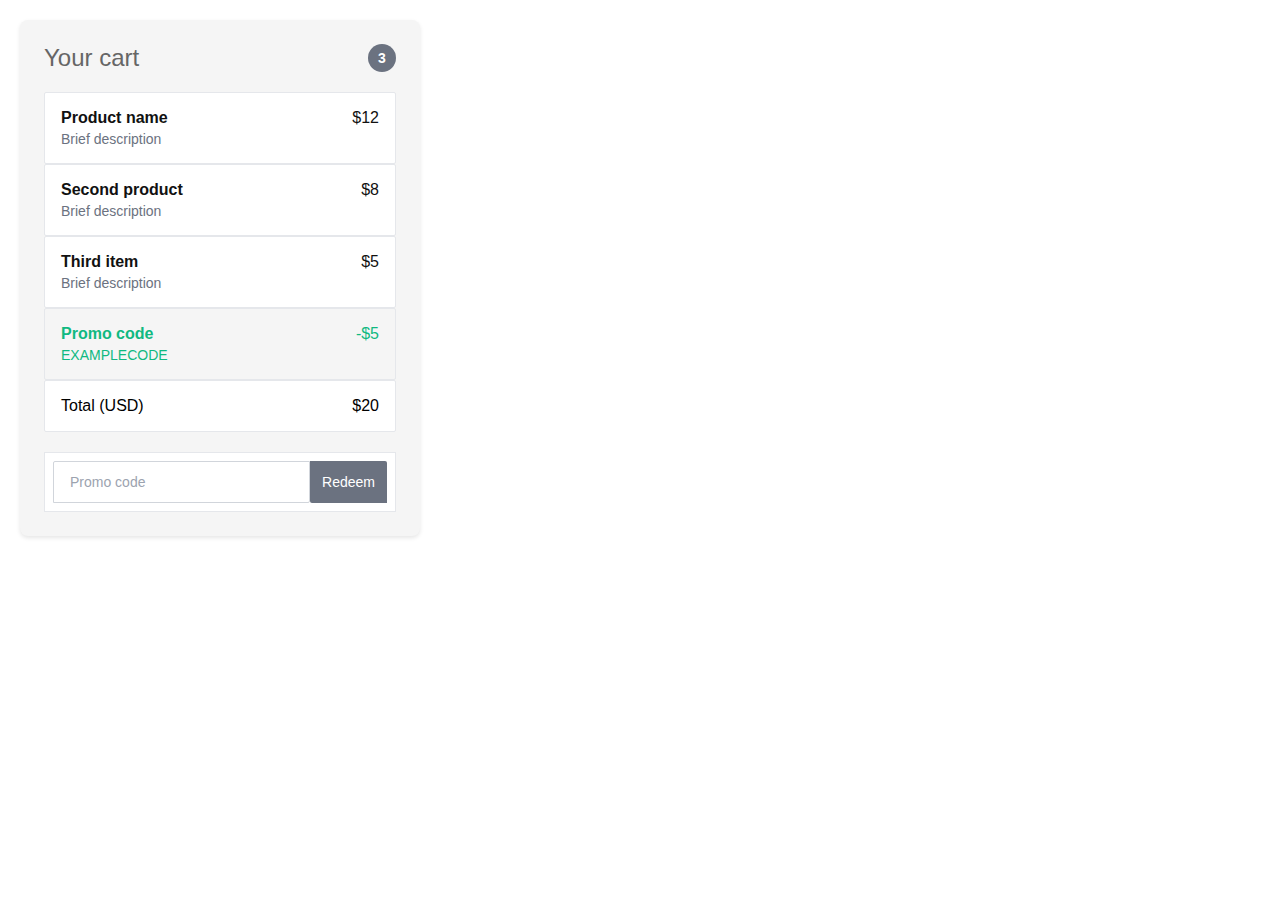
<file: week05/index.html>
<!DOCTYPE html>
<html lang="en">
<head>
    <meta charset="UTF-8">
    <meta name="viewport" content="width=device-width, initial-scale=1.0">
    <title>Shopping Cart</title>
    <link rel="stylesheet" href="main.css">
</head>
<body>
    <div class="cart">
        <div class="cart__header">
            <h1 class="cart__title">Your cart</h1>
            <span class="cart__count">3</span>
        </div>

        <div class="cart__items">
            <div class="cart-item">
                <div class="cart-item__content">
                    <div class="cart-item__name">Product name</div>
                    <div class="cart-item__description">Brief description</div>
                </div>
                <div class="cart-item__price">$12</div>
            </div>

            <div class="cart-item">
                <div class="cart-item__content">
                    <div class="cart-item__name">Second product</div>
                    <div class="cart-item__description">Brief description</div>
                </div>
                <div class="cart-item__price">$8</div>
            </div>

            <div class="cart-item">
                <div class="cart-item__content">
                    <div class="cart-item__name">Third item</div>
                    <div class="cart-item__description">Brief description</div>
                </div>
                <div class="cart-item__price">$5</div>
            </div>

            <div class="cart-item cart-item--discount">
                <div class="cart-item__content">
                    <div class="cart-item__name cart-item__name--promo">Promo code</div>
                    <div class="cart-item__code">EXAMPLECODE</div>
                </div>
                <div class="cart-item__price cart-item__price--discount">-$5</div>
            </div>
        </div>

        <div class="cart-item cart-item--total">
            <span class="cart-item__total-label">Total (USD)</span>
            <span class="cart-item__total-amount">$20</span>
        </div>

        <form class="cart__promo-form">
            <input 
                type="text" 
                class="cart__promo-input" 
                placeholder="Promo code"
                aria-label="Promo code"
            >
            <button type="submit" class="cart__promo-button">Redeem</button>
        </form>
    </div>
</body>
</html>
</file>
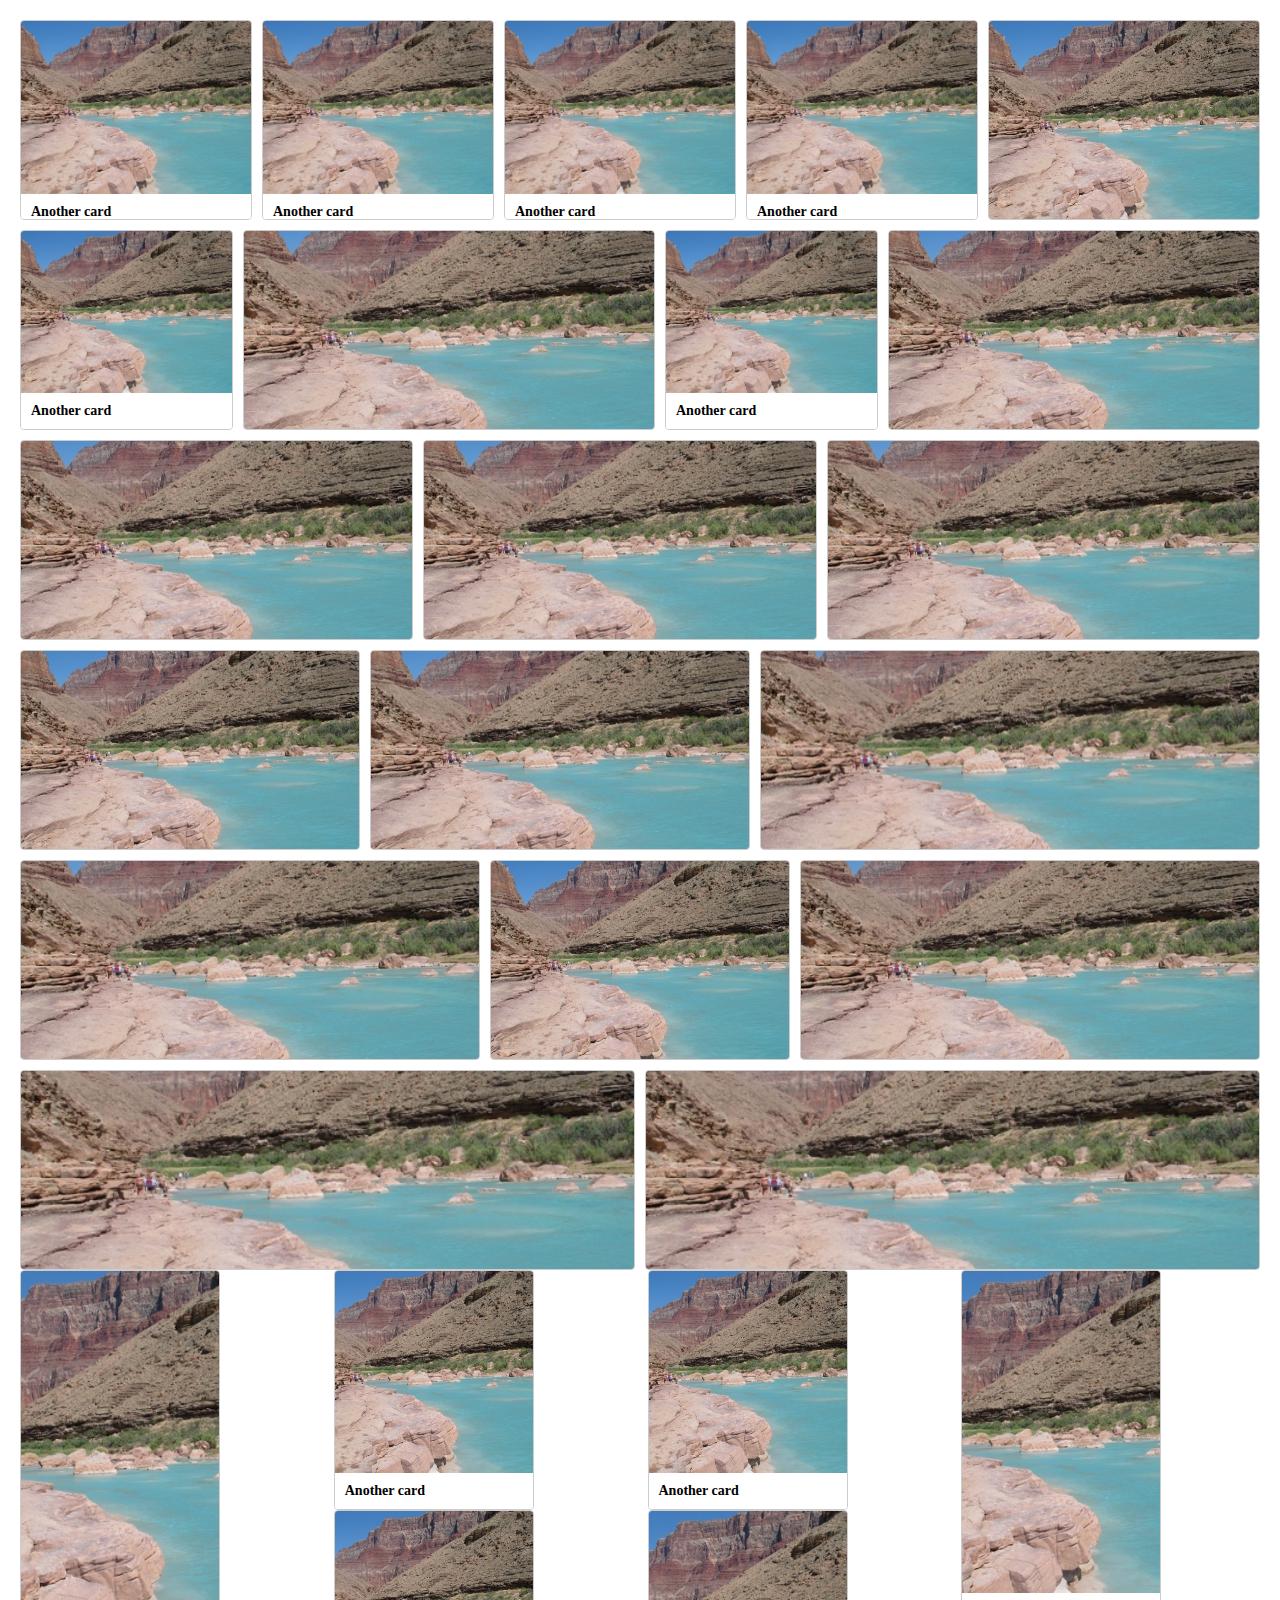
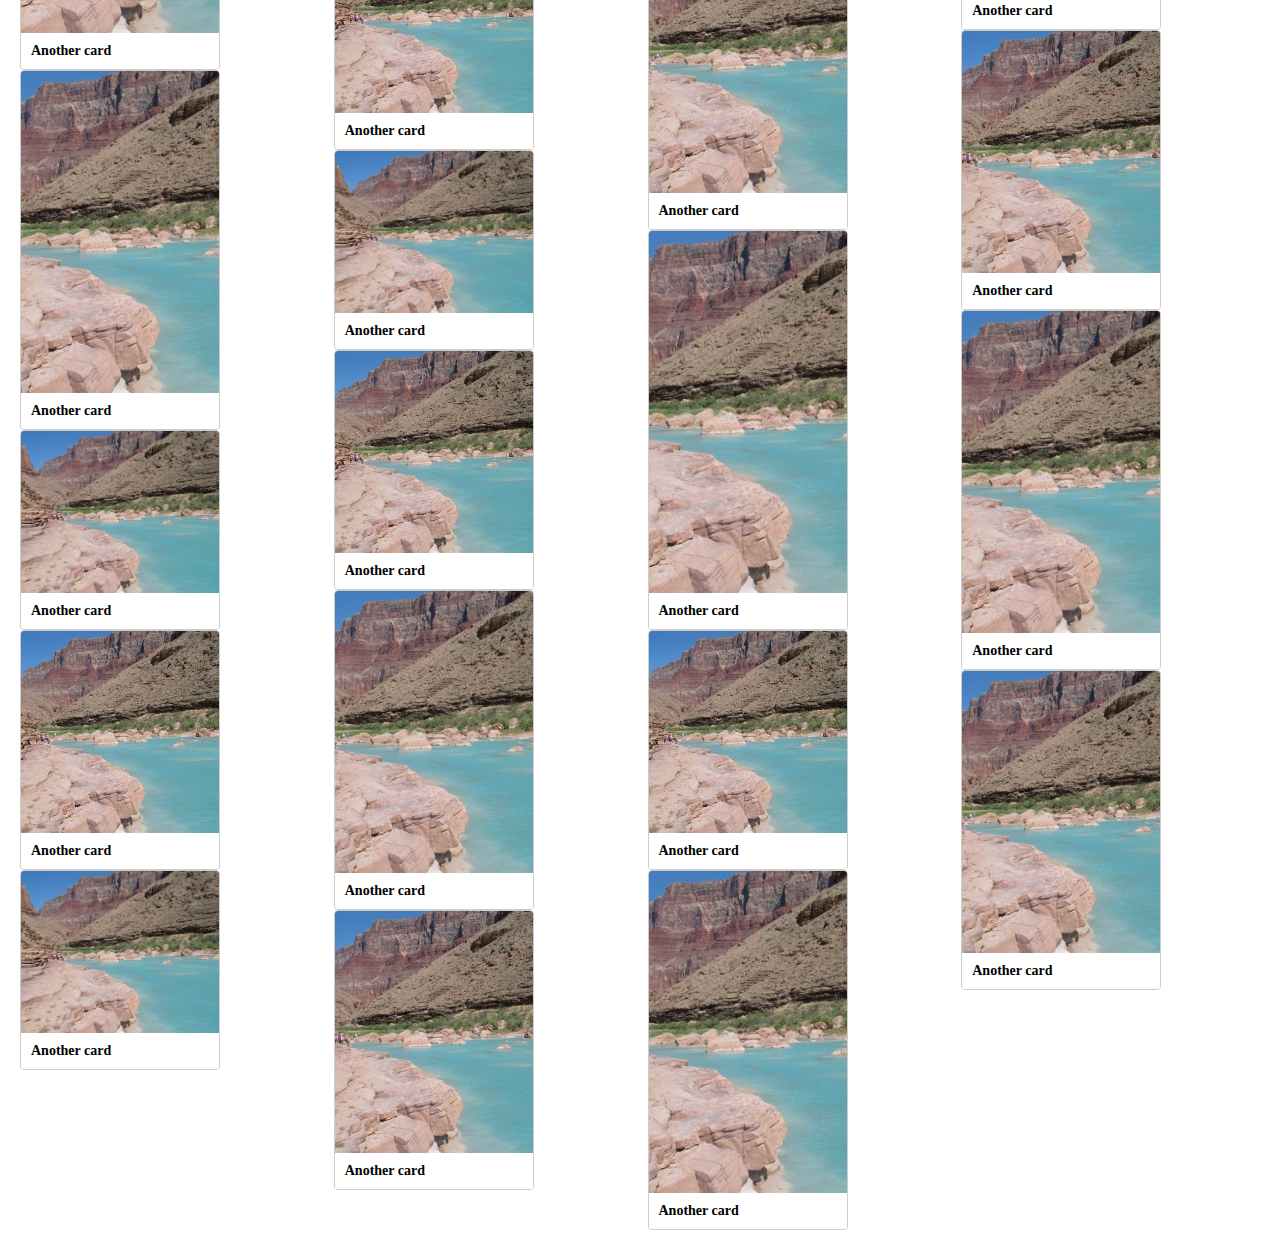
<file: week07/index.html>
<!DOCTYPE html>
<html lang="en">
  <head>
    <meta charset="UTF-8" />
    <meta http-equiv="X-UA-Compatible" content="IE=edge" />
    <meta name="viewport" content="width=device-width, initial-scale=1.0" />
    <title>Document</title>
    <link rel="stylesheet" href="styles.css" />
    <script src="main.js" defer></script>
  </head>
  <body>
    <header></header>
    <main class="card-grid">
      <section class="row-grid"></section>
      <section class="col-grid"></section>
    </main>
  </body>
</html>
</file>
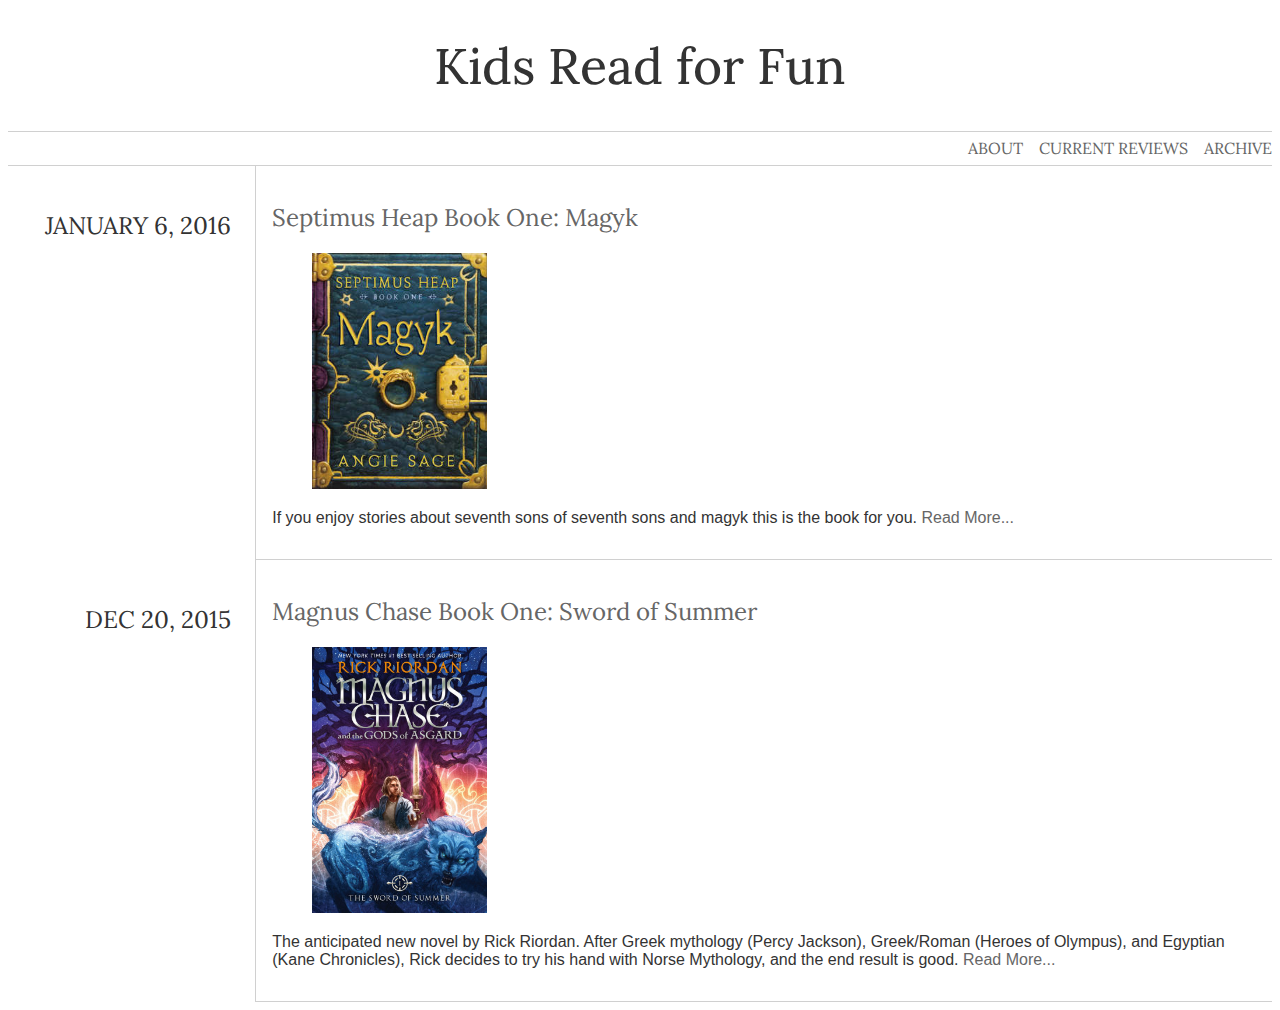
<file: week01/Kids Read for Fun _ Home.html>
<!DOCTYPE html>
<!-- saved from url=(0067)https://byui-cit.github.io/advcss/resources/review-webpage-new.html -->
<html lang="en"><head><meta http-equiv="Content-Type" content="text/html; charset=UTF-8">
    
    <title>Kids Read for Fun | Home</title>
    <meta name="viewport" content="width=device-width, initial-scale=1">
    <link rel="stylesheet" type="text/css" href="./Kids Read for Fun _ Home_files/main.css">
  </head>

  <body>
    <div>
      <header>
        <h1><a href="https://byui-cit.github.io/advcss/resources/review-webpage-new.html#">Kids Read for Fun</a></h1>

        <nav>
          <ul>
            <li><a href="https://byui-cit.github.io/advcss/resources/review-webpage-new.html#">About</a></li>
            <li><a href="https://byui-cit.github.io/advcss/resources/review-webpage-new.html#">Current Reviews</a></li>
            <li><a href="https://byui-cit.github.io/advcss/resources/review-webpage-new.html#">Archive</a></li>
          </ul>
        </nav>
      </header>
      <main>
        <article>
          <h2 class="post-date">January 6, 2016</h2>
          <section class="post-content">
            <h2><a href="https://byui-cit.github.io/advcss/resources/review-webpage-new.html#">Septimus Heap Book One: Magyk</a></h2>
            <figure>
              <img src="./Kids Read for Fun _ Home_files/Magkycover2.jpg" alt="Book cover for Septimus Heap 1">
            </figure>
            <p>
              If you enjoy stories about seventh sons of seventh sons and magyk
              this is the book for you. <a href="https://byui-cit.github.io/advcss/resources/review-webpage-new.html#">Read More...</a>
            </p>
          </section>
        </article>

        <article>
          <h2 class="post-date">Dec 20, 2015</h2>
          <section class="post-content">
            <h2><a href="https://byui-cit.github.io/advcss/resources/review-webpage-new.html#">Magnus Chase Book One: Sword of Summer</a></h2>
            <figure>
              <img src="./Kids Read for Fun _ Home_files/xWuyBAAAQBAJ" alt="Book cover for Magnus Chase 1">
            </figure>
            <p>
              The anticipated new novel by Rick Riordan. After Greek mythology
              (Percy Jackson), Greek/Roman (Heroes of Olympus), and Egyptian
              (Kane Chronicles), Rick decides to try his hand with Norse
              Mythology, and the end result is good.
              <a href="https://byui-cit.github.io/advcss/resources/review-webpage-new.html#">Read More...</a>
            </p>
          </section>
        </article>
      </main>
    </div>
</body></html>
</file>
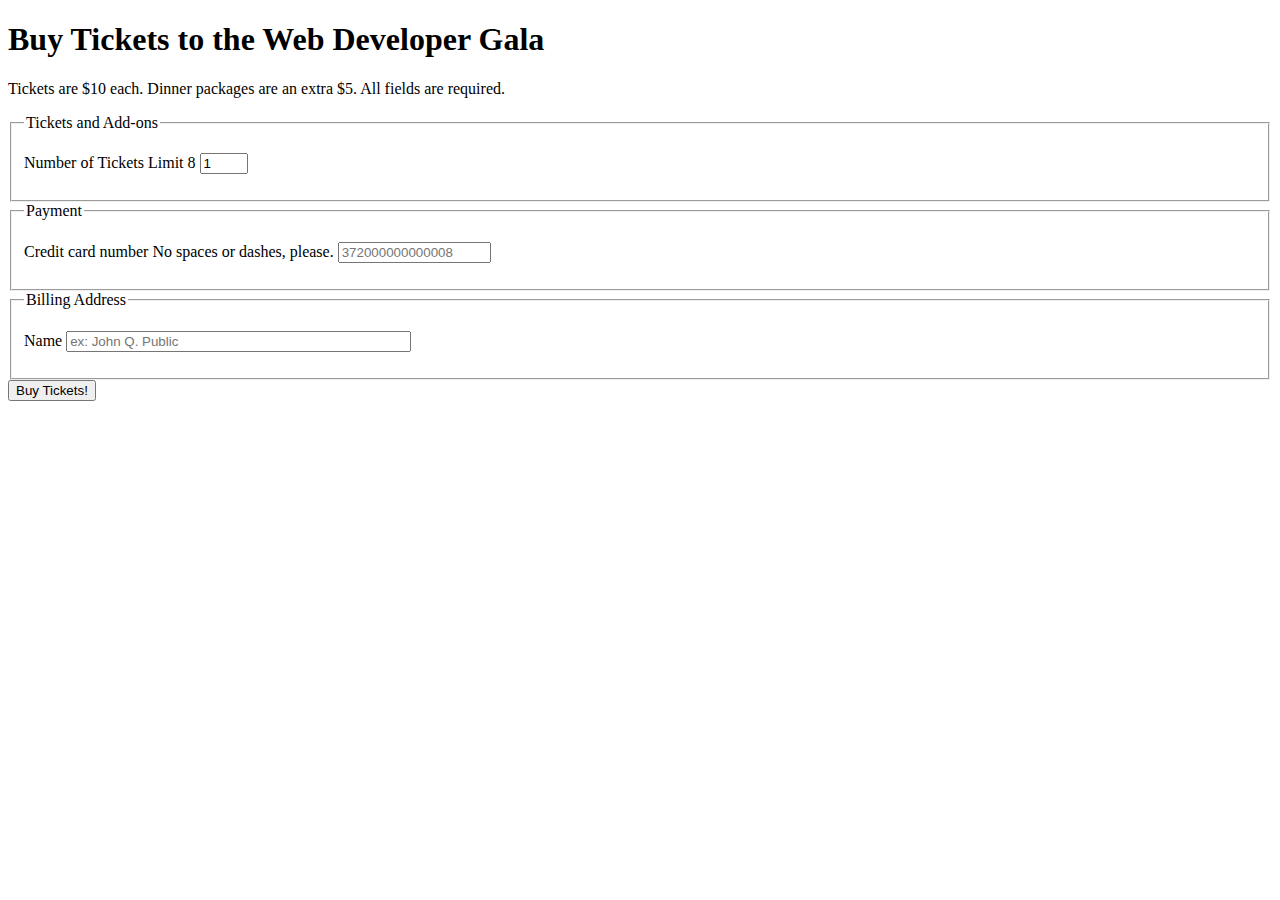
<file: week02/quiz.html>
<!DOCTYPE html>
<html lang="en"><head><meta http-equiv="Content-Type" content="text/html; charset=UTF-8">
    
    <title>Quiz</title>
    <meta name="viewport" content="width=device-width, initial-scale=1">
    <link rel="stylesheet" type="text/css" href="./main.css">
  </head>
    <form method="GET" action="/processor">
        <h1>Buy Tickets to the Web Developer Gala </h1>
        <p>Tickets are $10 each. Dinner packages are an extra $5. All fields are required.</p>
        <fieldset title="fieldset1">
            <legend>Tickets and Add-ons</legend>
            <p>
                <label for="quantity">Number of Tickets</label>
                <span class="help">Limit 8</span>
                <input type="number" value="1" name="quantity" id="quantity" step="1" min="1" max="8" required>
        </p>
            <p>
                <label for="quantity">Dinner Packages</label>
                <span class="help">Serves 2</span>
                <input type="number" value="1" name="quantity" id="quantity" step="1" min="1" max="8">
            </p>
        </fieldset>
        <fieldset title="fieldset2">
            <legend>Payment</legend>
            <p>
                <label for="ccn">Credit card number</label>
                <span class="help">No spaces or dashes, please.</span>
                <input type="text" id="ccn" name="ccn" placeholder= "372000000000008" maxlength="16" size="16" required>
            </p>
            <p>
                <label for="expiration">Expiration date</label>
                <span class="help"><abbr title="Two-digit month">MM </abbr>/<abbr title="Four-digit Year">MM</abbr>YYYY</span>
                <input type="text" id="expiration" name="expiration"  placeholder="01/2018" maxlength="7" size="7" required>
            </p>
        </fieldset>
        <fieldset title="fieldset3">
            <legend>Billing Address</legend>
            <p>
                <label for="name">Name</label>
                <input type="text" id="name" name="name" placeholder= "ex: John Q. Public" size="40" required>
            </p>
            <p>
                <label for="street_address">Street Address</label>
                <input type="text" id="name" name="name" placeholder= "ex: 12345 Main Street, Apt 23" size="40">
            </p>
            <p>
                <label for="city">City</label>
                <input type="text" id="city" name="city" placeholder= "ex: Anytown">
            </p>
            <p>
                <label for="state">State</label>
                <input type="text" id="state" name="state" placeholder= "CA" maxlength="2" pattern="[A-W]{2}" size="2">
            </p>
            <p>
                <label for="zip">ZIP</label>
                <input type="text" id="zip" name="zip" placeholder= "12345" maxlength="5" pattern="0-9{5}" size="5">
            </p>
            <p>
                <input type="text" placeholder="input without a label">
            </p>
        </fieldset>
        <button type="submit">Buy Tickets!</button>

    </form>
</html>
</file>
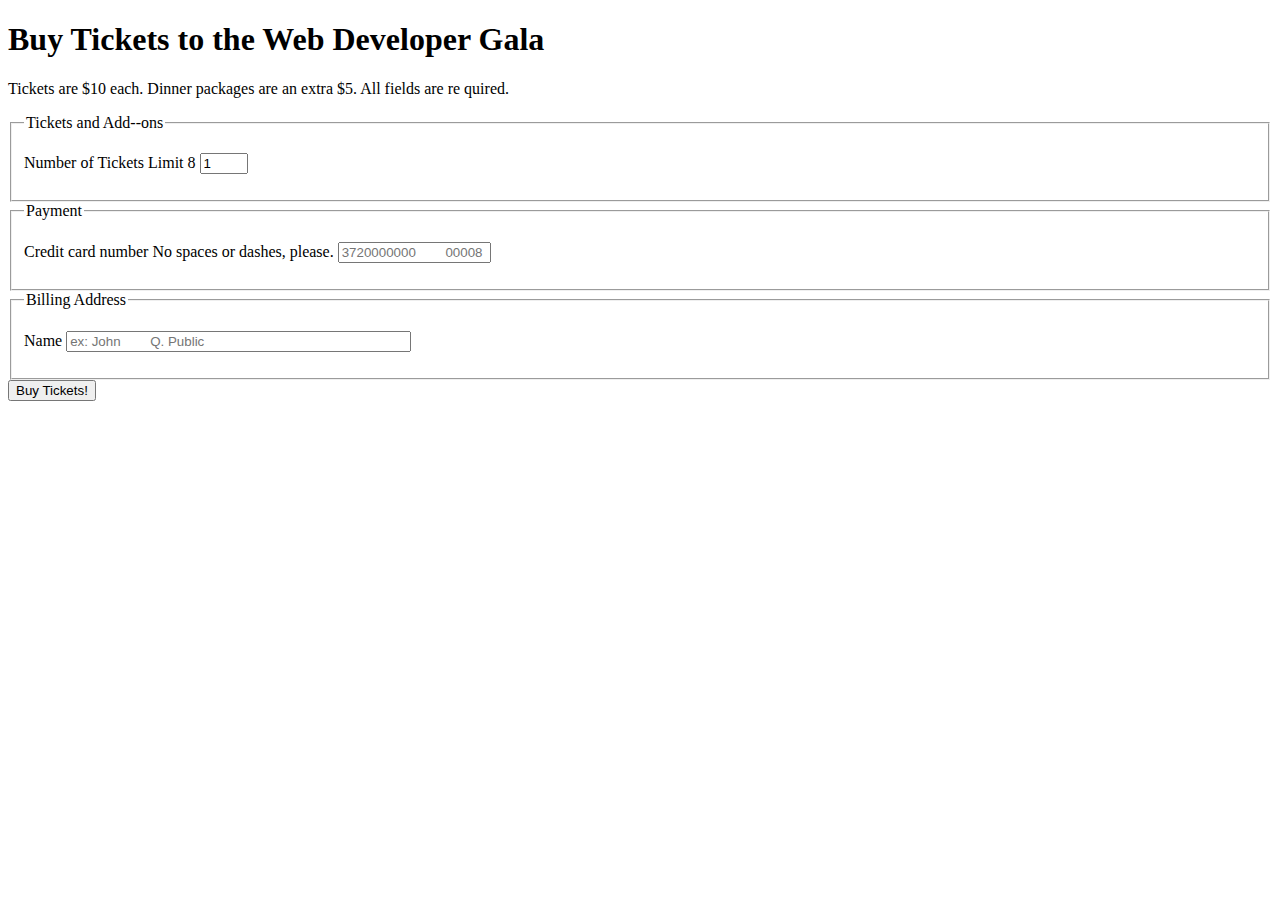
<file: week02/quiz2.html>
<!DOCTYPE html>
<html lang="en"><head><meta http-equiv="Content-Type" content="text/html; charset=UTF-8">
    
    <title>Quiz</title>
    <meta name="viewport" content="width=device-width, initial-scale=1">
    <link rel="stylesheet" type="text/css" href="./main.css">
  </head>
    <form method="GET" action="/processor">
        <h1>Buy Tickets to the Web Developer Gala</h1>
        <p>Tickets are $10 each. Dinner packages are an extra $5. All fields are re
        quired.</p>
        <fieldset title="fieldset1">
        <legend>Tickets and Add-­‐ons</legend>
        <p>
        <label for="quantity">Number of Tickets</label>
        <span class="help">Limit 8</span>
        <input type="number" value="1" name="quantity" id="quantity" ste
        p="1" min="1" max="8" required>
        </p>
        <p>
        <label for="quantity">Dinner Packages</label>
        <span class="help">Serves 2</span>
        <input type="number" value="1" name="quantity" id="quantity" ste
        p="1" min="1" max="8">
        </p>
        </fieldset>
        <fieldset title="fieldset2">
        <legend>Payment</legend>
        <p>
        <label for="ccn">Credit card number</label>
        <span class="help">No spaces or dashes, please.</span>
        <input type="text" id="ccn" name="ccn" placeholder= "3720000000
        00008" maxlength="16" size="16" required>
        </p>
        <p>
        <label for="expiration">Expiration date</label>
        <span class="help"><abbr title="Two-­‐digit month">MM </abbr>/<abbr title="Four-­‐digit Year">MM</abbr>YYYY</span>
        <input type="text" id="expiration" name="expiration" placeholder="
        01/2018" maxlength="7" size="7" required>
        </p>
        </fieldset>
        <fieldset title="fieldset3">
        <legend>Billing Address</legend>
        <p>
        <label for="name">Name</label>
        <input type="text" id="name" name="name" placeholder= "ex: John
        Q. Public" size="40" required>
        </p>
        <p>
        <label for="street_address">Street Address</label>
        <input type="text" id="name" name="name" placeholder= "ex: 1234
        5 Main Street, Apt 23" size="40">
        </p>
        <p>
        <label for="city">City</label>
        <input type="text" id="city" name="city" placeholder= "ex: Anytown
        ">
        </p>
        <p>
        <label for="state">State</label>
        <input type="text" id="state" name="state" placeholder= "CA" maxle
        ngth="2" pattern="[A-­‐W]{2}" size="2">
        </p>
        <p>
        <label for="zip">ZIP</label>
        <input type="text" id="zip" name="zip" placeholder= "12345" maxle
        ngth="5" pattern="0-­‐9{5}" size="5">
        </p>
        </fieldset>
        <button type="submit">Buy Tickets!</button>
    </form>
</html>
</file>
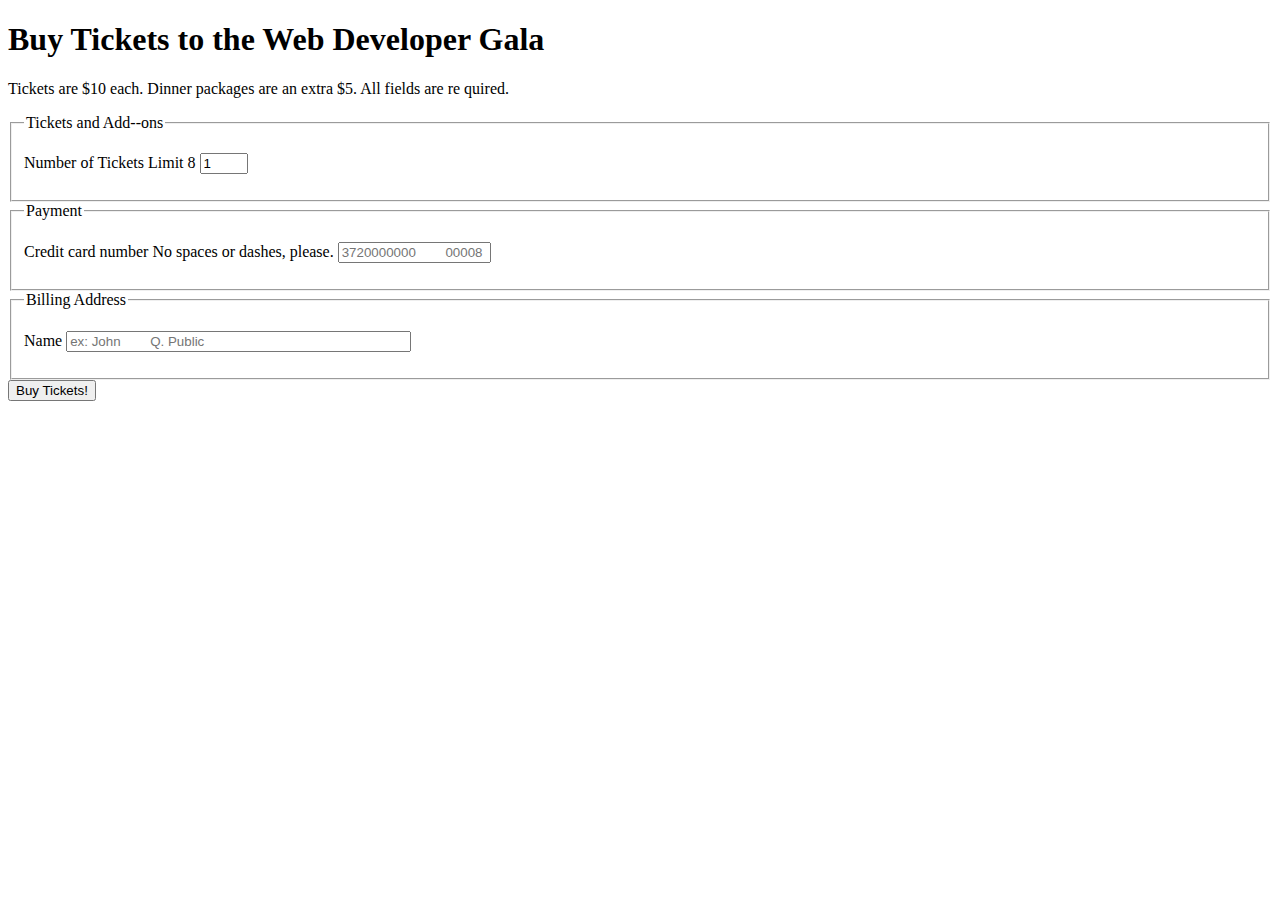
<file: week02/quiz3.html>
<!DOCTYPE html>
<html lang="en"><head><meta http-equiv="Content-Type" content="text/html; charset=UTF-8">
    
    <title>Quiz</title>
    <meta name="viewport" content="width=device-width, initial-scale=1">
    <link rel="stylesheet" type="text/css" href="./main.css">
  </head>
    <form method="GET" action="/processor">
        <h1>Buy Tickets to the Web Developer Gala</h1>
        <p>Tickets are $10 each. Dinner packages are an extra $5. All fields are re
        quired.</p>
        <fieldset title="fieldset1">
        <legend>Tickets and Add-­‐ons</legend>
        <p>
        <label for="quantity">Number of Tickets</label>
        <span class="help">Limit 8</span>
        <input type="number" value="1" name="quantity" id="quantity" ste
        p="1" min="1" max="8" required>
        </p>
        <p>
        <label for="quantity">Dinner Packages</label>
        <span class="help">Serves 2</span>
        <input type="number" value="1" name="quantity" id="quantity" ste
        p="1" min="1" max="8">
        </p>
        </fieldset>
        <fieldset title="fieldset2">
        <legend>Payment</legend>
        <p>
        <label for="ccn">Credit card number</label>
        <span class="help">No spaces or dashes, please.</span>
        <input type="text" id="ccn" name="ccn" placeholder= "3720000000
        00008" maxlength="16" size="16" required>
        </p>
        <p>
        <label for="expiration">Expiration date</label>
        <span class="help"><abbr title="Two-­‐
        digit month">MM </abbr>/<abbr title="Four-­‐
        digit Year">MM</abbr>YYYY</span>
        <input type="text" id="expiration" name="expiration" placeholder="
        01/2018" maxlength="7" size="7" required>
        </p>
        </fieldset>
        <fieldset title="fieldset3">
        <legend>Billing Address</legend>
        <p>
        <label for="name">Name</label>
        <input type="text" id="name" name="name" placeholder= "ex: John
        Q. Public" size="40" required>
        </p>
        <p>
        <label for="street_address">Street Address</label>
        <input type="text" id="name" name="name" placeholder= "ex: 1234
        5 Main Street, Apt 23" size="40">
        </p>
        <p>
        <label for="city">City</label>
        <input type="text" id="city" name="city" placeholder= "ex: Anytown
        ">
        </p>
        <p>
        <label for="state">State</label>
        <input type="text" id="state" name="state" placeholder= "CA" maxle
        ngth="2" pattern="[A-­‐W]{2}" size="2">
        </p>
        <p>
        <label for="zip">ZIP</label>
        <input type="text" id="zip" name="zip" placeholder= "12345" maxle
        ngth="5" pattern="0-­‐9{5}" size="5">
        </p>
        </fieldset>
        <button type="submit">Buy Tickets!</button>
    </form>
</html>
</file>
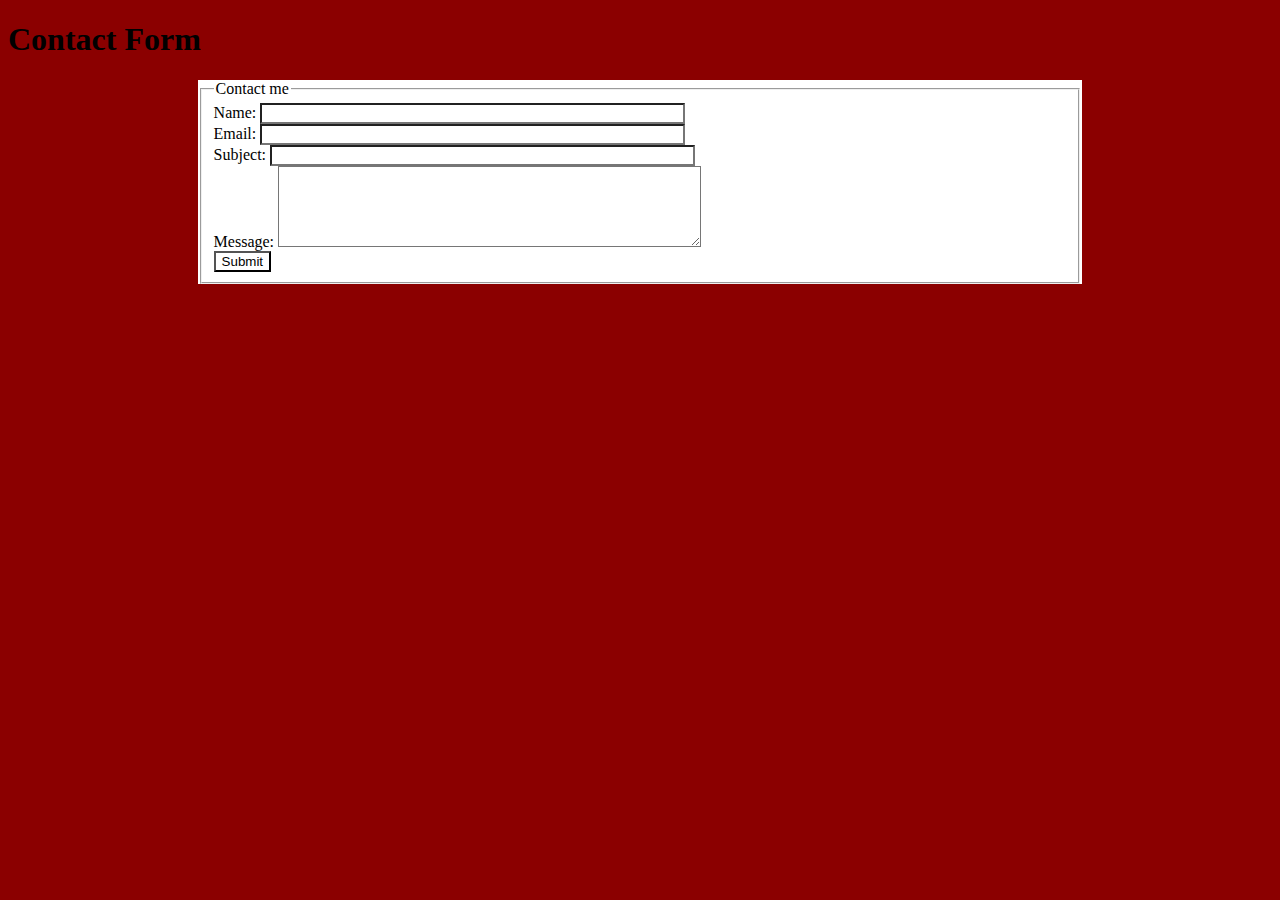
<file: week03/scss-demo.html>
<!doctype html>
<html>

<head>
    <meta charset="utf-8">
    <title>Scss Demo</title>
    <meta name="viewport" content="width=device-width, initial-scale=1">
    <link rel="stylesheet" type="text/css" href="styles.css">
</head>

<body>
    <h1>Contact Form</h1>
    <form method="post" action="#" id="contactform">
        <fieldset>
            <legend>Contact me</legend>
            <div>
                <label for="name">Name:</label>
                <input type="text" name="name" id="name" size="50">
            </div>
            <div>
                <label for="email">Email:</label>
                <input type="email" name="email" id="email" size="50">
            </div>
            <div>
                <label for="subject">Subject:</label>
                <input type="text" name="subject" id="subject" size="50">
            </div>
            <div>
                <label for="message"> Message:</label>
                <textarea name="message" id="message" cols="50" rows="5"></textarea>
            </div>
            <input type="submit" value="Submit">
        </fieldset>
    </form>
</body>

</html>
</file>
<file: week05/main.css>
* {
  margin: 0;
  padding: 0;
  box-sizing: border-box;
}

body {
  font-family: Arial, sans-serif;
  padding: 20px;
}

.cart {
  max-width: 400px;
  background-color: #f5f5f5;
  border-radius: 8px;
  padding: 24px;
  box-shadow: 0 2px 4px rgba(0, 0, 0, 0.1);
}
.cart__header {
  display: flex;
  justify-content: space-between;
  align-items: center;
  margin-bottom: 20px;
}
.cart__title {
  font-size: 24px;
  font-weight: 400;
  color: #666;
}
.cart__count {
  background-color: #6b7280;
  color: white;
  width: 28px;
  height: 28px;
  border-radius: 50%;
  display: flex;
  align-items: center;
  justify-content: center;
  font-size: 14px;
  font-weight: 600;
}
.cart__promo-form {
  display: flex;
  border: 1px solid #e5e7eb;
  margin-top: 20px;
  background-color: #fff;
  padding: 8px;
}
.cart__promo-input {
  flex: 1;
  padding: 12px 16px;
  border: 1px solid #d1d5db;
  border-radius: 2px 0;
  font-size: 14px;
  color: #111;
}
.cart__promo-input::placeholder {
  color: #9ca3af;
}
.cart__promo-input:focus {
  outline: none;
  border-color: #6b7280;
}
.cart__promo-button {
  padding: 12px;
  background-color: #6b7280;
  color: white;
  border: none;
  border-radius: 0 2px;
  font-size: 14px;
  font-weight: 500;
  cursor: pointer;
  transition: background-color 0.2s;
}
.cart__promo-button:hover {
  background-color: #4b5563;
}

.cart-item {
  padding: 16px;
  border: 1px solid #e5e7eb;
  border-radius: 2px;
  display: flex;
  justify-content: space-between;
  align-items: flex-start;
  background-color: #fff;
}
.cart-item--discount {
  background-color: #f5f5f5;
}
.cart-item--total {
  display: flex;
  justify-content: space-between;
  align-items: center;
}
.cart-item--total-label {
  font-size: 16px;
  font-weight: 600;
  color: #111;
}
.cart-item--total-amount {
  font-size: 20px;
  font-weight: 600;
  color: #111;
}
.cart-item__content {
  flex: 1;
}
.cart-item__name {
  font-size: 16px;
  font-weight: 600;
  color: #111;
  margin-bottom: 4px;
}
.cart-item__name--promo {
  color: #10b981;
}
.cart-item__description {
  font-size: 14px;
  color: #6b7280;
}
.cart-item__code {
  font-size: 14px;
  color: #10b981;
  text-transform: uppercase;
  font-weight: 500;
}
.cart-item__price {
  font-size: 16px;
  font-weight: 500;
  color: #111;
  margin-left: 16px;
}
.cart-item__price--discount {
  color: #10b981;
}

/*# sourceMappingURL=main.css.map */
</file>
<file: week07/styles.css>
* {
    margin: 0;
    padding: 0;
    box-sizing: border-box;
}
.card-grid {
    padding: 20px;
}

.row-grid {
    display: flex;
    flex-wrap: wrap;
    gap: 10px;
}

.row-grid .card {
    flex: 1 1 auto;
    min-width: 0;
}

.col-grid {
    display: block;
    column-count: 4;
    column-gap: 15px;
}

/* Basic card styling */
.card {
    overflow: hidden;
    border: 1px solid #ccc;
    border-radius: 4px;
    display: flex;
    flex-direction: column;
}

.card img {
    width: 100%;
    height: 100%;
    object-fit: cover;
    flex: 1;
}

.card h2 {
    padding: 10px;
    margin: 0;
    font-size: 14px;
    background: white;
}
</file>
<file: week01/Kids Read for Fun _ Home_files/main.css>
@import url('https://fonts.googleapis.com/css2?family=Lora:ital,wght@0,400..700;1,400..700&display=swap');

:root {
    --body: #333;
    --light-gray: #d0d0d0;
    --link-normal: #666;
    --link-visited: #666;
    --link-active: #DEB887;
    --link-hover: #00ddff;
}

/* For mobile phones: */
body {
    font-family: 'Arial', sans-serif;
    color: var(--body);
}

header {
    display: grid;
    text-align: center;
}

header h1 a,
header h1 a:hover,
header h1 a:visited {
    color: var(--body);
}

header h1{
    font-size: 50px;
    font-weight: 450;
}

nav {
    border-top: 1px solid var(--light-gray);
    border-bottom: 1px solid var(--light-gray);
    line-height: 2;
}

nav ul {
    list-style-type: none;
    text-transform: uppercase;
}

h2 {
    font-family: 'Lora', serif;
    font-weight: normal;
}

article > h2 {
    border-bottom: 1px solid var(--light-gray);
    text-align: right;
    text-transform: uppercase;
}

a {
    font-family: 'Lora', serif;
    color: var(--link-normal);
    text-decoration: none;
}

a:visited {
    color: var(--link-visited);
}

a:hover {
    color: var(--link-hover);
}

a:active {
    color: var(--link-active);
}

p a {
    font-family: 'Arial', sans-serif;
}

img {
    max-width: 175px;
}

@media only screen and (min-width: 768px) {
    /* For desktop: */
    header {
        display: block;
    }

    nav ul {
        display: flex;
        justify-content: flex-end;
        gap: 1em;
        list-style-type: none;
        padding: 0;
        margin: 0;
    }

    article {
        display: flex;
        flex-direction: row;
        align-items: stretch;
    }

    article > h2 {
        border-bottom: none;
        text-align: right;
        padding: 1em;
        width: 20%;
        font-size: 1.5em;
        box-sizing: border-box;
    }

    section {
        padding: 1em;
        width: 80%;
        border-bottom: 1px solid var(--light-gray);
        border-left: 1px solid var(--light-gray);
    }
}
</file>
<file: week02/main.css>
fieldset p:nth-of-type(n+2) {
    display: none;
}
</file>
<file: week03/styles.css>
body {
  background-color: darkred;
}

#contactform {
  background-color: white;
}
#contactform input, #contactform textarea {
  background-color: white;
  flex: 2;
}
@media (min-width: 600px) {
  #contactform {
    width: 90%;
    max-width: 700px;
    margin-left: auto;
    margin-right: auto;
  }
}
@media (min-width: 1200px) {
  #contactform {
    width: 70%;
    max-width: 900px;
    margin-left: auto;
    margin-right: auto;
  }
}

/*# sourceMappingURL=styles.css.map */
</file>
